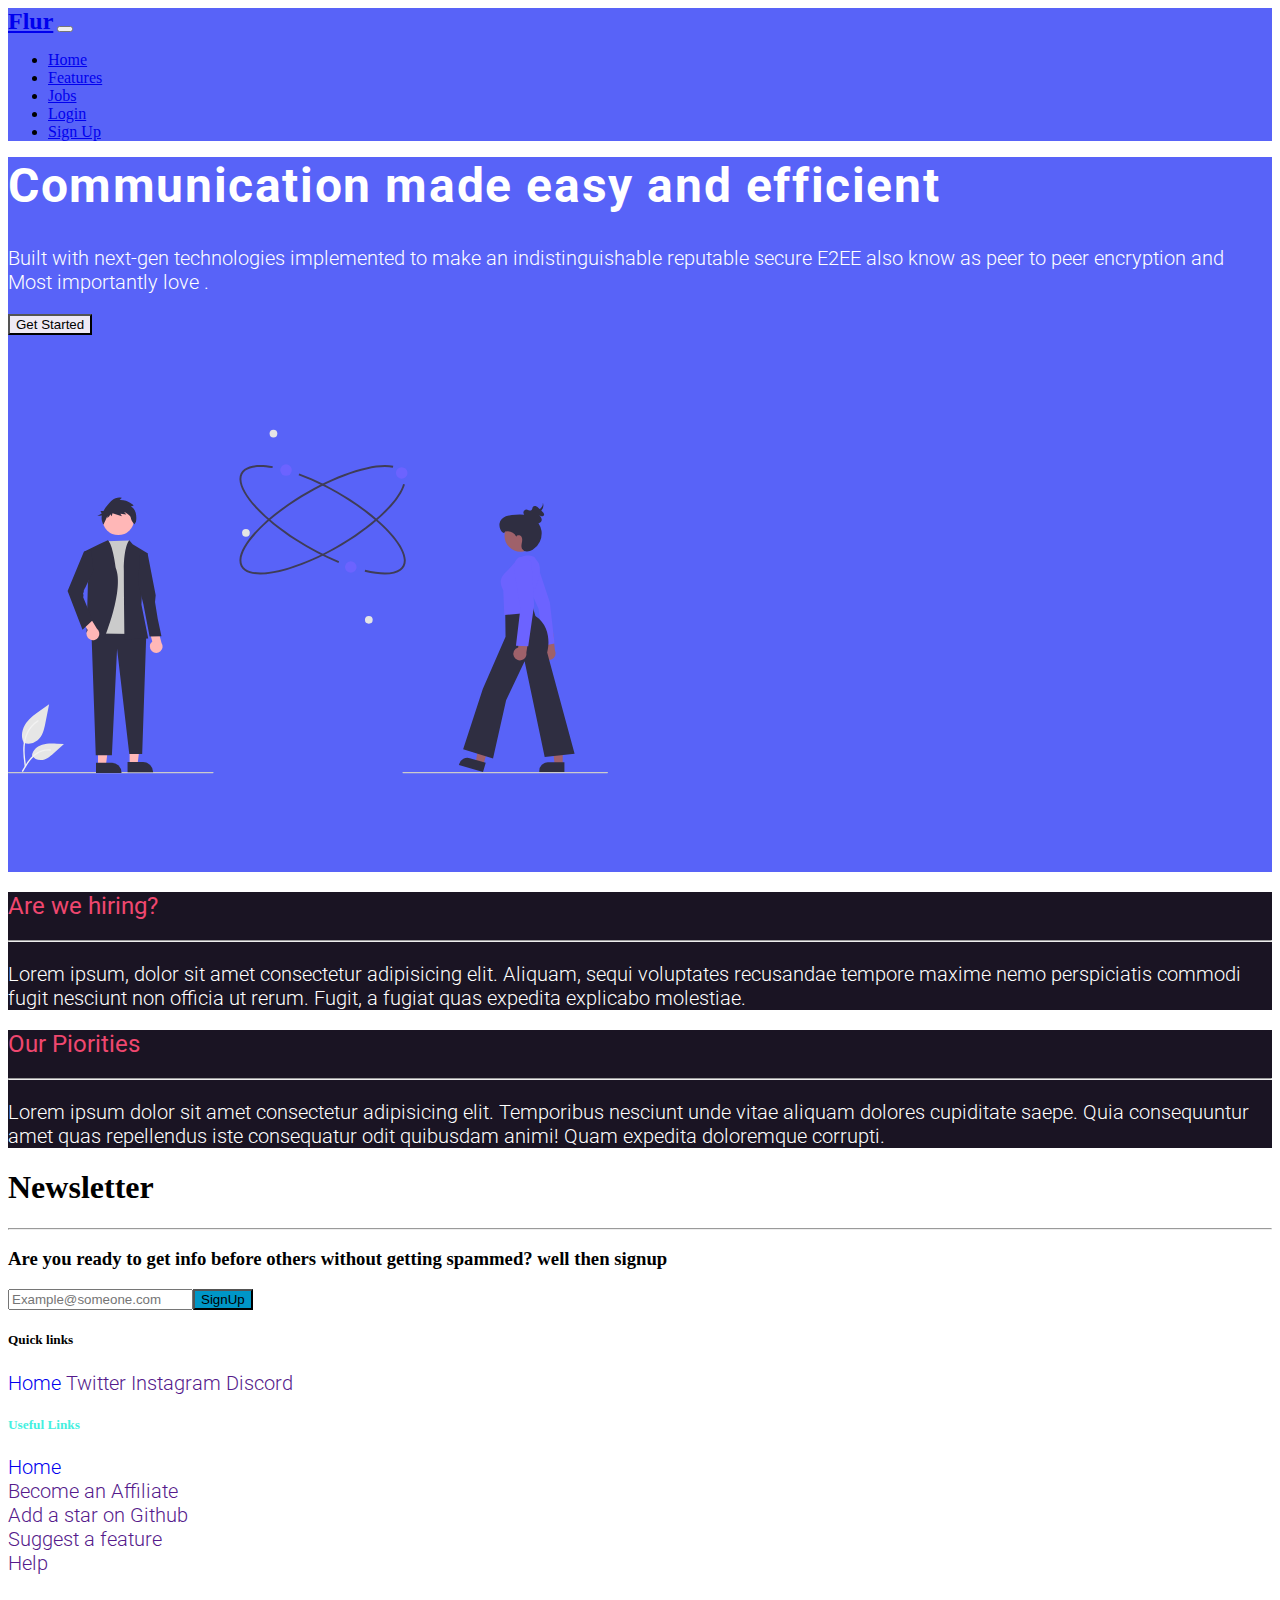
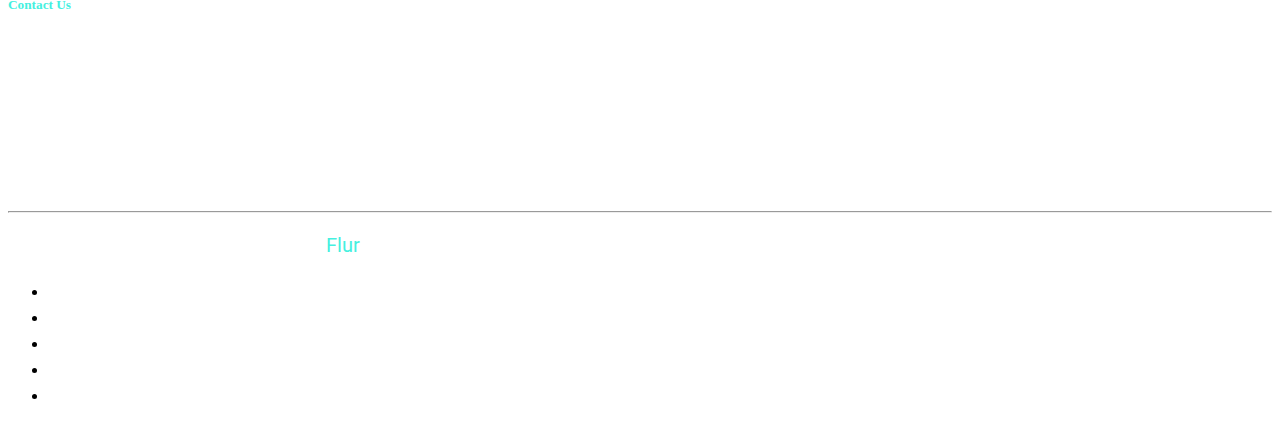
<file: Flur/Index.html>
<!DOCTYPE html>
<html lang="en">

<head>
    <meta charset="UTF-8">
    <meta http-equiv="X-UA-Compatible" content="IE=edge">
    <meta name="viewport" content="width=device-width, initial-scale=1.0">
    <title>Flur | A Secure chat app</title>
    <link href="https://cdn.jsdelivr.net/npm/bootstrap@5.0.0-beta2/dist/css/bootstrap.min.css" rel="stylesheet"
        integrity="sha384-BmbxuPwQa2lc/FVzBcNJ7UAyJxM6wuqIj61tLrc4wSX0szH/Ev+nYRRuWlolflfl" crossorigin="anonymous">
    <link rel="stylesheet" href="Sass/style.css">
    <link href="https://fonts.googleapis.com/css2?family=Roboto:wght@900&display=swap" rel="stylesheet">
    <link rel="stylesheet" href="https://cdnjs.cloudflare.com/ajax/libs/font-awesome/5.15.2/css/all.min.css"
        integrity="sha512-HK5fgLBL+xu6dm/Ii3z4xhlSUyZgTT9tuc/hSrtw6uzJOvgRr2a9jyxxT1ely+B+xFAmJKVSTbpM/CuL7qxO8w=="
        crossorigin="anonymous" />
</head>

<body>
    <nav class="navbar navbar-custom navbar-expand-lg navbar-light bg-light">
        <div class="container">
            <a class="navbar-brand mb-h1" href="Index.html">Flur</a>
            <button class="navbar-toggler" type="button" data-bs-toggle="collapse" data-bs-target="#navbarNav"
                aria-controls="navbarNav" aria-expanded="false" aria-label="Toggle navigation">
                <span class="navbar-toggler-icon"></span>
            </button>
            <div class="collapse navbar-collapse justify-content-end" id="navbarNav">
                <ul class="nav ml-auto">
                    <li class="nav-item">
                        <a class="nav-link" href="#">Home</a>
                    </li>
                    <li class="nav-item">
                        <a class="nav-link" href="#">Features</a>
                    </li>
                    <li class="nav-item">
                        <a class="nav-link" href="#">Jobs</a>
                    </li>
                    <li class="nav-item">
                        <a class="nav-link" href="#">Login</a>
                    </li>
                    <li class="nav-item">
                        <a class="nav-link" href="#">Sign Up</a>
                    </li>
                </ul>
            </div>
        </div>
    </nav>

    <main>
        <div class="container">
            <div class="row">
                <div class="col-md-6">
                    <h1 class="st2">Communication made easy and efficient</h1>
                    <p> Built with next-gen technologies implemented to make an indistinguishable reputable secure E2EE
                        also know as peer to peer encryption and Most importantly love <i class="far fa-heart"></i>.
                    </p>
                    <button class="btn" style="background-color: #EFE9F4;" class="btn btn-primary">Get Started</button>
                </div>
                <div class="col-md-6">
                    <svg id="be9445cc-36a8-41fc-8663-3adeddcda149" data-name="Layer 1"
                        xmlns="http://www.w3.org/2000/svg" width="600" height="533" viewBox="0 0 931 533">
                        <path id="b28c6922-ddd3-47e4-a3ac-36d7a7012cbe" data-name="Path 438"
                            d="M158.62942,669.19636a22.651,22.651,0,0,0,21.87279-3.8528c7.66093-6.43052,10.06334-17.02105,12.01715-26.82983L198.3,609.5l-12.10226,8.33312c-8.70382,5.99273-17.60312,12.178-23.629,20.858s-8.65478,20.52988-3.8146,29.92244"
                            transform="translate(-134.5 -183.5)" fill="#e6e6e6" />
                        <path id="f348d1cd-efe1-4e64-9555-bec9588846f0" data-name="Path 439"
                            d="M160.49813,706.34268c-1.52324-11.0976-3.09048-22.33872-2.01944-33.55532.94915-9.96166,3.98841-19.68961,10.17586-27.66934A46.02853,46.02853,0,0,1,180.464,634.41637c1.18065-.745,2.26756,1.12583,1.09195,1.868a43.7588,43.7588,0,0,0-17.30956,20.884c-3.76844,9.58445-4.37355,20.03294-3.72445,30.21457.39236,6.15714,1.22611,12.27392,2.06344,18.38348a1.12079,1.12079,0,0,1-.75585,1.33065,1.08834,1.08834,0,0,1-1.33067-.75583Z"
                            transform="translate(-134.5 -183.5)" fill="#f2f2f2" />
                        <path id="a93533ad-4b65-413c-802a-4ad30488ecb9" data-name="Path 442"
                            d="M171.46229,688.53548a16.67411,16.67411,0,0,0,14.5285,7.50083c7.35657-.34909,13.487-5.48135,19.00519-10.35543l16.32508-14.4138L210.517,670.75c-7.76983-.37215-15.74016-.72123-23.14071,1.67758s-14.22557,8.16289-15.57861,15.82312"
                            transform="translate(-134.5 -183.5)" fill="#e6e6e6" />
                        <path id="b011e8a2-9a94-4c33-83aa-73d3f3df33bf" data-name="Path 443"
                            d="M156.19238,712.722c7.33348-12.9757,15.839-27.39672,31.0382-32.00611a34.6352,34.6352,0,0,1,13.0543-1.348c1.38621.11973,1.04,2.256-.34331,2.137a32.177,32.177,0,0,0-20.83349,5.51167c-5.87443,3.99851-10.44849,9.55777-14.31934,15.45238-2.37141,3.61122-4.49544,7.37532-6.61947,11.13437C157.49058,714.80492,155.50577,713.93728,156.19238,712.722Z"
                            transform="translate(-134.5 -183.5)" fill="#f2f2f2" />
                        <circle cx="369.19291" cy="160" r="6" fill="#e5e5e5" />
                        <path
                            d="M647.18667,390.27051a421.89957,421.89957,0,0,1-67.00317-35.15137c-50.99634-32.80322-85.76758-70.74414-86.52393-94.41211-.22119-6.91748,2.34839-12.40332,7.63745-16.3042,8.55567-6.311,23.80884-7.82519,44.11157-4.38232l-.50146,2.958c-19.48071-3.30469-33.94507-1.97706-41.82935,3.83837-4.44751,3.28077-6.60742,7.92139-6.41992,13.79444.72632,22.72558,34.94507,59.6914,85.14868,91.98437a418.78342,418.78342,0,0,0,66.51734,34.89844Z"
                            transform="translate(-134.5 -183.5)" fill="#3f3d56" />
                        <path
                            d="M719.38906,408.044c-8.89721,0-19.43335-1.43213-31.41382-4.3042l.69922-2.917c25.15576,6.0293,44.1919,5.52784,53.6023-1.41357,4.44751-3.28076,6.60742-7.92188,6.41992-13.79443-.72656-22.72608-34.94507-59.69141-85.14868-91.98389-25.44458-16.36719-52.46924-29.998-78.15235-39.41846l1.03321-2.8164c25.88672,9.49511,53.11523,23.227,78.74219,39.71142,50.99609,32.80274,85.76757,70.74365,86.52392,94.41162.22119,6.91748-2.34839,12.40332-7.63745,16.3042C738.44033,405.96631,730.10342,408.044,719.38906,408.044Z"
                            transform="translate(-134.5 -183.5)" fill="#3f3d56" />
                        <path
                            d="M526.05239,408.01221c-10.74389.00049-19.1582-2.06055-24.75537-6.189-5.28906-3.90088-7.85864-9.38672-7.63745-16.3042.75635-23.668,35.52783-61.60888,86.52393-94.41162,56.99511-36.66113,120.96972-58.38818,152.1184-51.65869l-.6333,2.93262c-30.44506-6.58057-93.47143,14.97656-149.86206,51.24951-50.20361,32.29248-84.42212,69.25781-85.14868,91.98389-.18774,5.87255,1.97241,10.51367,6.41992,13.79443,22.52539,16.6123,94.51172-4.38672,160.47022-46.81348,45.30932-29.144,77.50439-61.75244,84.021-85.09961l2.88965.80664c-6.706,24.02491-39.38623,57.291-85.28759,86.81641-32.30323,20.77832-67.03711,37.10693-97.80347,45.97754C551.38687,405.70459,537.41665,408.01172,526.05239,408.01221Z"
                            transform="translate(-134.5 -183.5)" fill="#3f3d56" />
                        <circle cx="431.40518" cy="62.5" r="9" fill="#6c63ff" />
                        <circle cx="531.90518" cy="213" r="9" fill="#6c63ff" />
                        <circle cx="559.90518" cy="295" r="6" fill="#e5e5e5" />
                        <circle cx="411.90518" cy="6" r="6" fill="#e5e5e5" />
                        <circle cx="610.90518" cy="67" r="9" fill="#6c63ff" />
                        <path d="M452.5,716.5h-317a1,1,0,0,1,0-2h317a1,1,0,0,1,0,2Z"
                            transform="translate(-134.5 -183.5)" fill="#cbcbcb" />
                        <polygon points="188.696 519.608 200.956 519.607 206.788 472.319 188.694 472.32 188.696 519.608"
                            fill="#ffb7b7" />
                        <path
                            d="M320.0689,699.10505l24.144-.001h.001a15.3873,15.3873,0,0,1,15.38647,15.38624v.5l-39.53076.00146Z"
                            transform="translate(-134.5 -183.5)" fill="#2f2e41" />
                        <polygon points="139.696 520.608 151.956 520.607 157.788 473.319 139.694 473.32 139.696 520.608"
                            fill="#ffb7b7" />
                        <path
                            d="M271.0689,700.10505l24.144-.001h.001a15.3873,15.3873,0,0,1,15.38647,15.38624v.5l-39.53076.00146Z"
                            transform="translate(-134.5 -183.5)" fill="#2f2e41" />
                        <path
                            d="M348.92613,504.295,342.69291,686.5h-20L303.73778,523.21973,295.69291,688.5h-25l-6.90732-195.77009,76.75025-1.05138Z"
                            transform="translate(-134.5 -183.5)" fill="#2f2e41" />
                        <polygon points="152.941 173.116 188.193 172 196.048 317.115 140.325 315.999 152.941 173.116"
                            fill="#cbcbcb" />
                        <path
                            d="M315.30288,508.5005l36.79807-1.05137-10.51373-52.56866,1.05137-30.48983,8.411-49.41455-23.13022-13.66785L322.6625,355s-8.411,8.411-8.411,47.3118S315.30288,508.5005,315.30288,508.5005Z"
                            transform="translate(-134.5 -183.5)" fill="#2f2e41" />
                        <path
                            d="M283.76168,507.44913s31.5412-75.94723,17.87335-109.99269c0,0-4.65253-37.19957-12.31431-42.45644l-11.86728,5.25687-25.233,12.61648,9.46236,26.28433-3.15412,22.07884L256.426,497.98677Z"
                            transform="translate(-134.5 -183.5)" fill="#2f2e41" />
                        <path
                            d="M262.02029,509.01583A9.85868,9.85868,0,0,1,258.1632,494.399L246.16035,475.3339l9.80681-10.11985,16.57221,27.16173a9.91213,9.91213,0,0,1-10.51908,16.64Z"
                            transform="translate(-134.5 -183.5)" fill="#ffb7b7" />
                        <path
                            d="M357.88363,527.22918a9.85869,9.85869,0,0,1,.488-15.10925l-6.04378-21.703,12.29307-6.88952,8.10452,30.76872a9.91212,9.91212,0,0,1-14.84177,12.93306Z"
                            transform="translate(-134.5 -183.5)" fill="#ffb7b7" />
                        <path
                            d="M263.78559,370.7706l-11.56511,2.10275-25.233,60.97965,23.13022,59.92828,15.7706-14.71923-14.71923-35.74669s1.05137-4.20549,0-4.73118,1.54481-3.91012,1.05137-4.17238c-1.05137-.5588,2.10275-5.81567,2.10275-5.81567l12.61648-26.28433Z"
                            transform="translate(-134.5 -183.5)" fill="#2f2e41" />
                        <polygon
                            points="204.984 191.476 216.55 191.476 229.166 256.661 228.115 267.175 232.32 293.459 238.103 320.269 219.704 320.795 210.241 271.38 201.83 237.737 204.984 191.476"
                            fill="#2f2e41" />
                        <circle cx="171.158" cy="138.85404" r="24.56103" fill="#ffb7b7" />
                        <path
                            d="M325.16708,302.50943l4.36106-1.58584s-9.11854-9.11854-21.80531-8.3256l3.56823-3.56814s-8.72213-3.17163-16.65129,5.154c-4.16822,4.3766-8.9909,9.521-11.99731,15.31619h-4.67037l1.94922,3.89848L273.099,317.297l7.00247-.70027a19.67194,19.67194,0,0,0,.66233,10.09671l1.5858,4.361s6.34336-12.68663,6.34336-14.27248v3.96461s4.36107-3.5681,4.36107-5.94686l2.37876,2.77513,1.18938-4.36106,14.669,4.36106-2.37871-3.5681,9.11854,1.18938-3.56824-4.36106s10.30793,5.15394,10.70448,9.515c.39641,4.361,5.5503,9.91146,5.5503,9.91146l2.37872-3.9646S336.66438,308.45631,325.16708,302.50943Z"
                            transform="translate(-134.5 -183.5)" fill="#2f2e41" />
                        <polygon points="751.068 473.471 733.506 468.369 725.837 515.912 737.736 519.37 751.068 473.471"
                            fill="#9f616a" />
                        <path
                            d="M834.17794,703.79637l.50563-1.74071a13.234,13.234,0,0,1,16.40016-9.01717l24.6897,7.17162h0l-4.1971,14.44936h0L834.178,703.79638Z"
                            transform="translate(-134.5 -183.5)" fill="#2f2e41" />
                        <polygon
                            points="860.711 471.858 842.422 471.857 848.317 519.652 860.708 519.653 860.711 471.858"
                            fill="#9f616a" />
                        <path
                            d="M958.91917,714.65769l.00008-1.81267a13.23394,13.23394,0,0,1,13.23456-13.23332l25.71019.00118h0l-.00069,15.04659h0l-38.94412-.00178Z"
                            transform="translate(-134.5 -183.5)" fill="#2f2e41" />
                        <path
                            d="M978.39429,539.53959a10.21879,10.21879,0,0,0,4.79914-13.63137l-3.46385-32.61908-17.25869-7.37631,6.43395,35.54057a10.219,10.219,0,0,0,9.48945,18.08619Z"
                            transform="translate(-134.5 -183.5)" fill="#9f616a" />
                        <path
                            d="M975.30563,451.68113l-20.24855-61.47032c-.42245-.70492-5.4624-8.63749-16.43744-5.26306a9.1778,9.1778,0,0,0-5.66912,4.62281c-3.21264,6.159-.21617,15.67371-.20282,15.72406l24.92919,55.86348.02594.05773,7.86865,57.37013,16.99294-3.45Z"
                            transform="translate(-134.5 -183.5)" fill="#6c63ff" />
                        <path
                            d="M840.72019,679.08723l30.4771-93.45537,35.33692-80.77108-.50873-39.17406,41.93375-9.77822,4.88325,16.41726c28.24221,18.63534,18.93843,54.48315,18.27452,56.88571l42.55411,157.0448-46.39975,5.15541-31.145-148.6925-28.72364,60.41863-20.30937,90.37692Z"
                            transform="translate(-134.5 -183.5)" fill="#2f2e41" />
                        <path
                            d="M903.00218,432.80184c-8.33744-15.98146-2.30956-22.06707,6.80562-31.27188a125.46624,125.46624,0,0,0,10.4661-11.56961c14.22078-18.28287,30.7254-9.3038,30.89056-9.21045l.09289.05209,4.07784,6.11643c13.438,13.5242-6.94027,50.6868-8.488,53.45441l1.02212,26.57355-43.3363,4.1271Z"
                            transform="translate(-134.5 -183.5)" fill="#6c63ff" />
                        <circle cx="795.26904" cy="164.53755" r="24.82456" fill="#9f616a" />
                        <path
                            d="M919.51312,535.39192a10.21875,10.21875,0,0,0,19.3324-6.17638l4.90188-32.43415-14.83088-11.503-2.76758,36.01211a10.16371,10.16371,0,0,0-6.63582,14.10146Z"
                            transform="translate(-134.5 -183.5)" fill="#9f616a" />
                        <path
                            d="M922.65381,518.50826l7.00073-58.30945-9.979-60.3387c-.02344-.42322-.51947-10.42975,4.39666-15.85341a10.03742,10.03742,0,0,1,7.2768-3.331c12.46834-.54605,15.44951,9.84159,15.47805,9.9462l4.06058,64.82131-9.16054,64.12507Z"
                            transform="translate(-134.5 -183.5)" fill="#6c63ff" />
                        <path
                            d="M904.45308,343.74l1.35122-2.17489A16.45657,16.45657,0,0,1,923.236,349.4077c.85251-3.14134,5.9198-2.97949,7.795-.319,1.87517,2.66056,1.4602,6.25544.85164,9.453-.60813,3.19747-1.29656,6.6725.1797,9.57331a8.87091,8.87091,0,0,0,7.75546,4.4105,16.499,16.499,0,0,0,8.80765-2.80283A30.15178,30.15178,0,0,0,962.36663,340.666a29.01211,29.01211,0,0,0-4.77517-12.25734,5.6659,5.6659,0,0,0,3.75424-1.82481,6.00826,6.00826,0,0,0,.65805-6.23954,11.305,11.305,0,0,0-3.68262-4.37045,9.17067,9.17067,0,0,0,3.89748,1.82009c1.75189.25257,3.79678-.65734,4.11408-2.34542.30255-1.60822-.98533-3.07178-2.17554-4.25065q-1.15785-1.14713-2.31618-2.29421a14.632,14.632,0,0,0,1.11382-1.42965A11.503,11.503,0,0,0,963.53123,295c2.209,3.77269.27086,8.26191-3.621,11.32051-.125.09826-.26565.18458-.39414.28035l-1.47669-1.4627a12.65267,12.65267,0,0,0-4.15445-3.10656c-1.63383-.62662-3.72082-.44329-4.78732.88621-1.14116,1.42308-.82169,3.68674-2.15731,4.93853-1.16851,1.0954-3.071.91195-4.64408.44983-1.57262-.46206-3.1982-1.13845-4.78818-.792a4.4965,4.4965,0,0,0-3.14351,5.1502,6.12993,6.12993,0,0,0,1.16286,2.59534,81.00228,81.00228,0,0,0-13.21124-.04089c-5.17581.28822-10.46448.647-15.23877,2.66729-4.77387,2.02025-9.01773,6.03884-9.89845,11.14737C896.29827,334.1421,899.28856,343.29089,904.45308,343.74Z"
                            transform="translate(-134.5 -183.5)" fill="#2f2e41" />
                        <path d="M1064.5,716.5h-317a1,1,0,0,1,0-2h317a1,1,0,0,1,0,2Z"
                            transform="translate(-134.5 -183.5)" fill="#cbcbcb" /></svg>
                </div>
            </div>
        </div>
        </div>

    </main>
    <section class="st"></section>
    <section class="st"></section>
    <section class="st"></section>
    <section class="st">
        <h2 class="typed-text text-center">Are we hiring?</h2>
        <hr class="mb-4">
        <p class="text-center text-white">Lorem ipsum, dolor sit amet consectetur adipisicing elit. Aliquam, sequi
            voluptates recusandae tempore
            maxime nemo perspiciatis commodi fugit nesciunt non officia ut rerum. Fugit, a fugiat quas expedita
            explicabo molestiae.</p>
    </section>
    <section class="st">
        <h2 class="typed-text text-center">Our Piorities</h2>
        <hr class="mb-4">
        <p class="text-white text-center">Lorem ipsum dolor sit amet consectetur adipisicing elit. Temporibus nesciunt
            unde vitae aliquam dolores
            cupiditate saepe. Quia consequuntur amet quas repellendus iste consequatur odit quibusdam animi! Quam
            expedita doloremque corrupti.
        </p>
    </section>
    <footer class=" bg-dark text-white pt-5 pb-4">
        <div class="container text-center text-md-left">
            <div class="row text-center text-md-left">
                <div class="col-md-3 col-lg-3 col-xl-3 mx-auto mt-3">
                    <h1 class="">Newsletter</h1>
                    <hr class="mb-4">
                    <h3 class="text-white">Are you ready to get info before others without getting spammed? well then
                        signup</h3>
                    <input type="email" placeholder="Example@someone.com" name="" id=""><button type="submit"
                        class="btn btn-outline">SignUp</button>
                </div>
                <div class="col-md-2 col-lg-2 col-xl-2 mx-auto mt-3">
                    <h5 class="text-uppercase mb-4 font-weight-bold  " style="color: ;">Quick links</h5>
                    <p>
                        <a href="Index.html" style="text-decoration: none;" class="text-white">Home</a>
                        <a href="" style="text-decoration: none;" class="text-white">Twitter</a>
                        <a href="" style="text-decoration: none;" class="text-white">Instagram</a>
                        <a href="" style="text-decoration: none;" class="text-white">Discord</a>
                    </p>
                </div>
                <div class="col-md-3 col-lg-2 col-xl-2 mx-auto mt-3">
                    <h5 class="text-uppercase mb-4 font-weight-bold " style="color: #45F0DF;">Useful Links
                    </h5>
                    <p>
                        <a href="Index.html" style="text-decoration: none;" class="text-white">Home <i
                                class="fas fa-home"></i></a>
                        <br>
                        <a href="" style="text-decoration: none;" class="text-white">Become an Affiliate <i
                                class="fas fa-human"></i></a>
                        <br>
                        <a href="" style="text-decoration: none;" class="text-white">Add a star on Github <i
                                class="fas fas fa-star"></i></a>
                        <br>
                        <a href="" style="text-decoration: none;" class="text-white">Suggest a feature</a>
                        <br>
                        <a href="" style="text-decoration: none;" class="text-white">Help</a>
                    </p>
                </div>
                <div class="col-md-4 col-lg-3 col-xl-3 mx-auto mt-3">
                    <h5 class="text-uppercase mb-4 font-weight-bold " style="color: #45F0DF;">Contact Us</h5>
                    <p>
                        <i class=" fas fa-home mr-3"></i> New York, NY 2333, US
                    </p>
                    <p>
                        <i class="far fa-envelope mr-3"></i> Flur@gmail.com
                    </p>
                    <p>
                        <i class="fas fa-phone mr-3"></i> +234 08000000005
                    </p>
                    <p>
                        <i class="fas fas fa-print mr-3"></i> +234 08000000005
                    </p>
                </div>
                <hr class="mb-4">
                <div class="row align-items-center">
                    <div class="col-md-7 col-lg-8">
                        <p>Copyright ©2021 All rights reserved <a href="" style="text-decoration: none;">
                                <strong class="" style="color: #45F0DF;">Flur</strong>
                            </a>
                        </p>
                    </div>
                    <div class="col-md-5 col-lg-4">
                        <div class="text-center text-md-right">
                            <ul class="list-unstyled list-inline">
                                <li class="list-inline-item">
                                    <a href="" class="btn-floating btn-sm text-white" style="font-size: 23px;"><i
                                            class="fab fa-twitter"></i></a>
                                </li>
                                <li class="list-inline-item">
                                    <a href="" class="btn-floating btn-sm text-white" style="font-size: 23px;"><i
                                            class="fab fa-discord"></i></a>
                                </li>
                                <li class="list-inline-item">
                                    <a href="" class="btn-floating btn-sm text-white" style="font-size: 23px;"><i
                                            class="fab fa-instagram"></i></a>
                                </li>
                                <li class="list-inline-item">
                                    <a href="" class="btn-floating btn-sm text-white" style="font-size: 23px;"><i
                                            class="fab fa-youtube"></i></a>
                                </li>
                                <li class="list-inline-item">
                                    <a href="" class="btn-floating btn-sm text-white" style="font-size: 23px;"><i
                                            class="fab fa-twitch"></i></a>
                                </li>
                            </ul>
                        </div>
                    </div>
                </div>
            </div>
        </div>
        </div>
    </footer>
</body>
<script src="main.js"></script>
<script src="https://cdn.jsdelivr.net/npm/bootstrap@5.0.0-beta2/dist/js/bootstrap.bundle.min.js"
    integrity="sha384-b5kHyXgcpbZJO/tY9Ul7kGkf1S0CWuKcCD38l8YkeH8z8QjE0GmW1gYU5S9FOnJ0" crossorigin="anonymous">
</script>

</html>
</file>
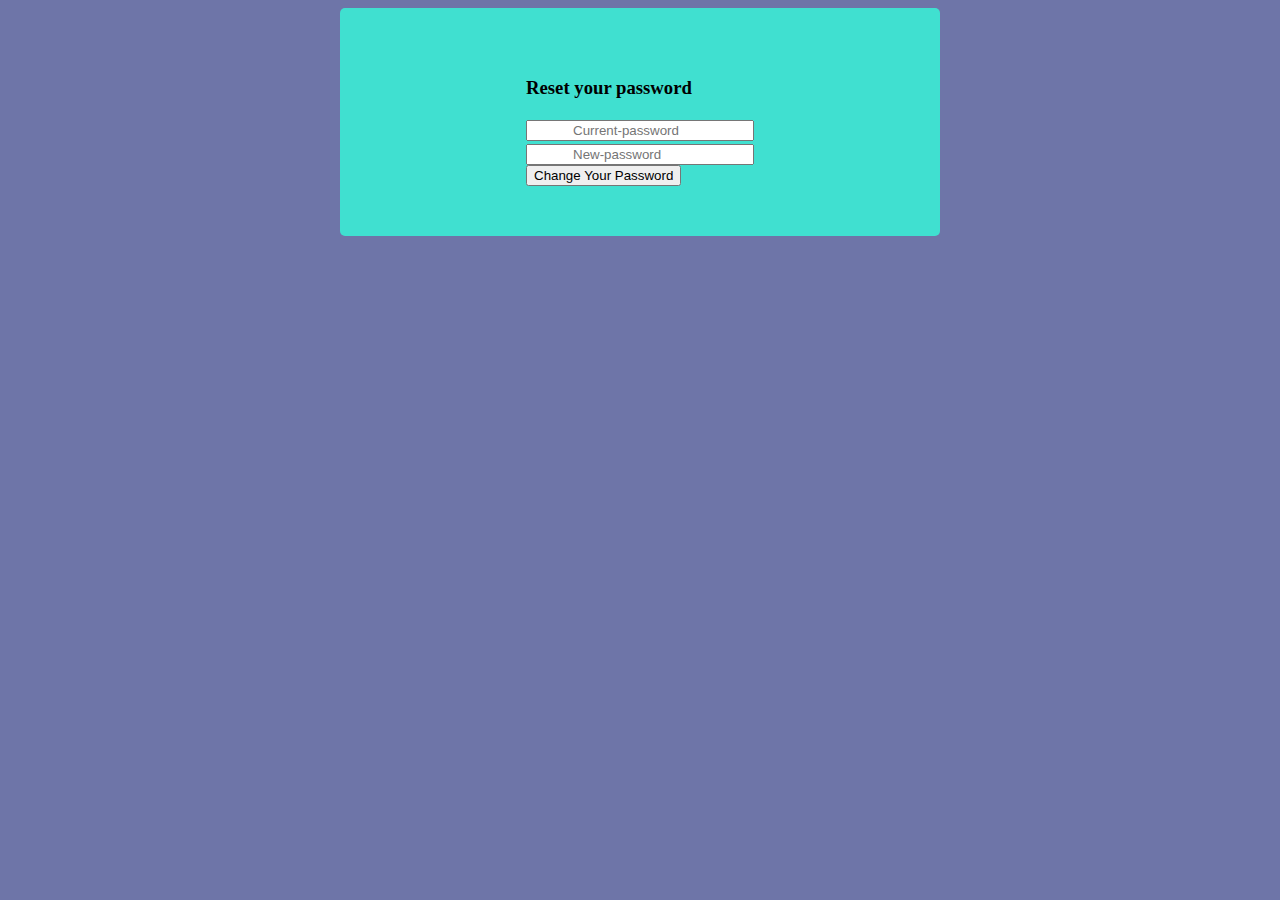
<file: Flur/forgot-password.html>
<!DOCTYPE html>
<html lang="en">

<head>
    <meta charset="UTF-8">
    <meta http-equiv="X-UA-Compatible" content="IE=edge">
    <meta name="viewport" content="width=device-width, initial-scale=1.0">
    <title>Document</title>
    <link rel="stylesheet" href="https://cdnjs.cloudflare.com/ajax/libs/font-awesome/5.15.2/css/all.min.css"
        integrity="sha512-HK5fgLBL+xu6dm/Ii3z4xhlSUyZgTT9tuc/hSrtw6uzJOvgRr2a9jyxxT1ely+B+xFAmJKVSTbpM/CuL7qxO8w=="
        crossorigin="anonymous" />
    <link rel="stylesheet" href="Sass/login.css">
    <link href="https://cdn.jsdelivr.net/npm/bootstrap@5.0.0-beta2/dist/css/bootstrap.min.css" rel="stylesheet"
        integrity="sha384-BmbxuPwQa2lc/FVzBcNJ7UAyJxM6wuqIj61tLrc4wSX0szH/Ev+nYRRuWlolflfl" crossorigin="anonymous">
</head>

<body>
    <form action="">
        <div class="col-xl-12">
            <div class="pass">
                <div class="row g-3">
                    <h3 class="text-black">Reset your password</h3>
                    <div class="col-md-12">
                        <div class="form-group">
                            <i class="fas fa-key"></i>
                            <input type="password" name="" placeholder="Current-password" id="" class="form-control">
                        </div>
                    </div>
                    <div class="col-md-12">
                        <div class="form-group">
                            <i class="fas fa-key"></i>
                            <input type="password" name="" placeholder="New-password" id="" class="form-control">
                        </div>
                    </div>
                    <button type="submit" class="btn btn-success">Change Your Password</button>

                </div>
            </div>
        </div>
    </form>
</body>
<script src="https://cdn.jsdelivr.net/npm/bootstrap@5.0.0-beta2/dist/js/bootstrap.bundle.min.js"
    integrity="sha384-b5kHyXgcpbZJO/tY9Ul7kGkf1S0CWuKcCD38l8YkeH8z8QjE0GmW1gYU5S9FOnJ0" crossorigin="anonymous">
    < /html>
</file>
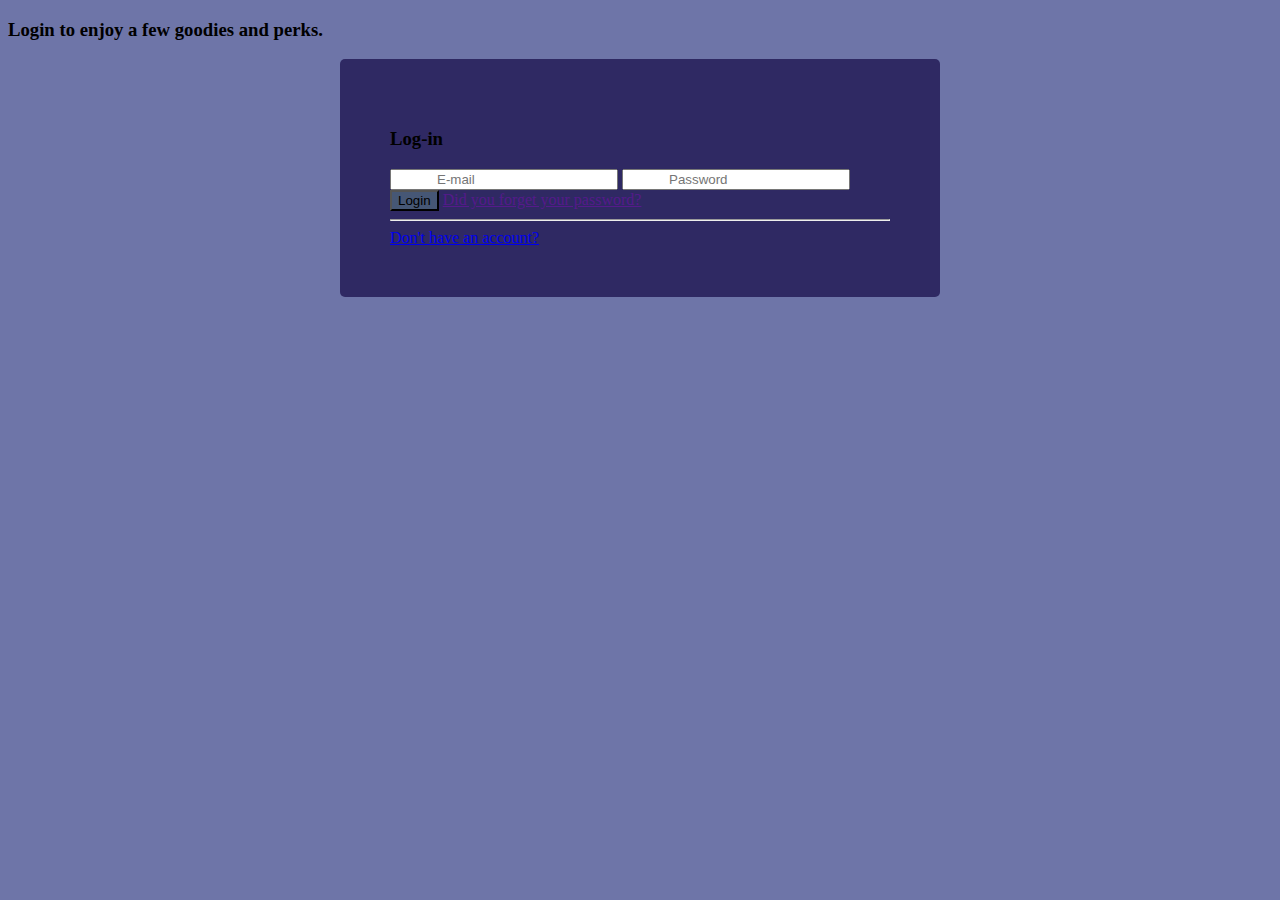
<file: Flur/login.html>
<!DOCTYPE html>
<html lang="en">

<head>
    <meta charset="UTF-8">
    <meta http-equiv="X-UA-Compatible" content="IE=edge">
    <meta name="viewport" content="width=device-width, initial-scale=1.0">
    <title>Login to Flur</title>
    <link href="https://cdn.jsdelivr.net/npm/bootstrap@5.0.0-beta2/dist/css/bootstrap.min.css" rel="stylesheet"
        integrity="sha384-BmbxuPwQa2lc/FVzBcNJ7UAyJxM6wuqIj61tLrc4wSX0szH/Ev+nYRRuWlolflfl" crossorigin="anonymous">
    <link rel="stylesheet" href="Sass/login.css">
</head>

<body>
    <form>
        <div class="container-fluid banner">
            <div class="row">
                <div class="col-md-6">
                    <h3>Login to enjoy a few goodies and perks.</h3>
                </div>
            </div>
        </div>
        <div class="col-md-6">
            <div class="col-xl-12">
                <div class="log-in-content mt-5 jusify-content-center">
                    <div class="row g-3">
                        <h3 class="log-in-title text-white">Log-in</h3>
                        <input type="email" name="" id="" class="form-control" placeholder="E-mail">
                        <input type="password" name="" placeholder="Password" id="" class="form-control">
                        <button type="button" id="btn" class="btn btn-primary px-5">Login</button>
                        <a href="" class="text-center">Did you forget your password?</a>
                        <hr>
                        <div class="back-end-work">
                            <a href="signup.html">Don't have an account?</a>
                        </div>
                    </div>
                </div>
            </div>
        </div>
        </div>
        </div>

    </form>
</body>
<script src="https://cdn.jsdelivr.net/npm/bootstrap@5.0.0-beta2/dist/js/bootstrap.bundle.min.js"
    integrity="sha384-b5kHyXgcpbZJO/tY9Ul7kGkf1S0CWuKcCD38l8YkeH8z8QjE0GmW1gYU5S9FOnJ0" crossorigin="anonymous">
</script>

</html>
</file>
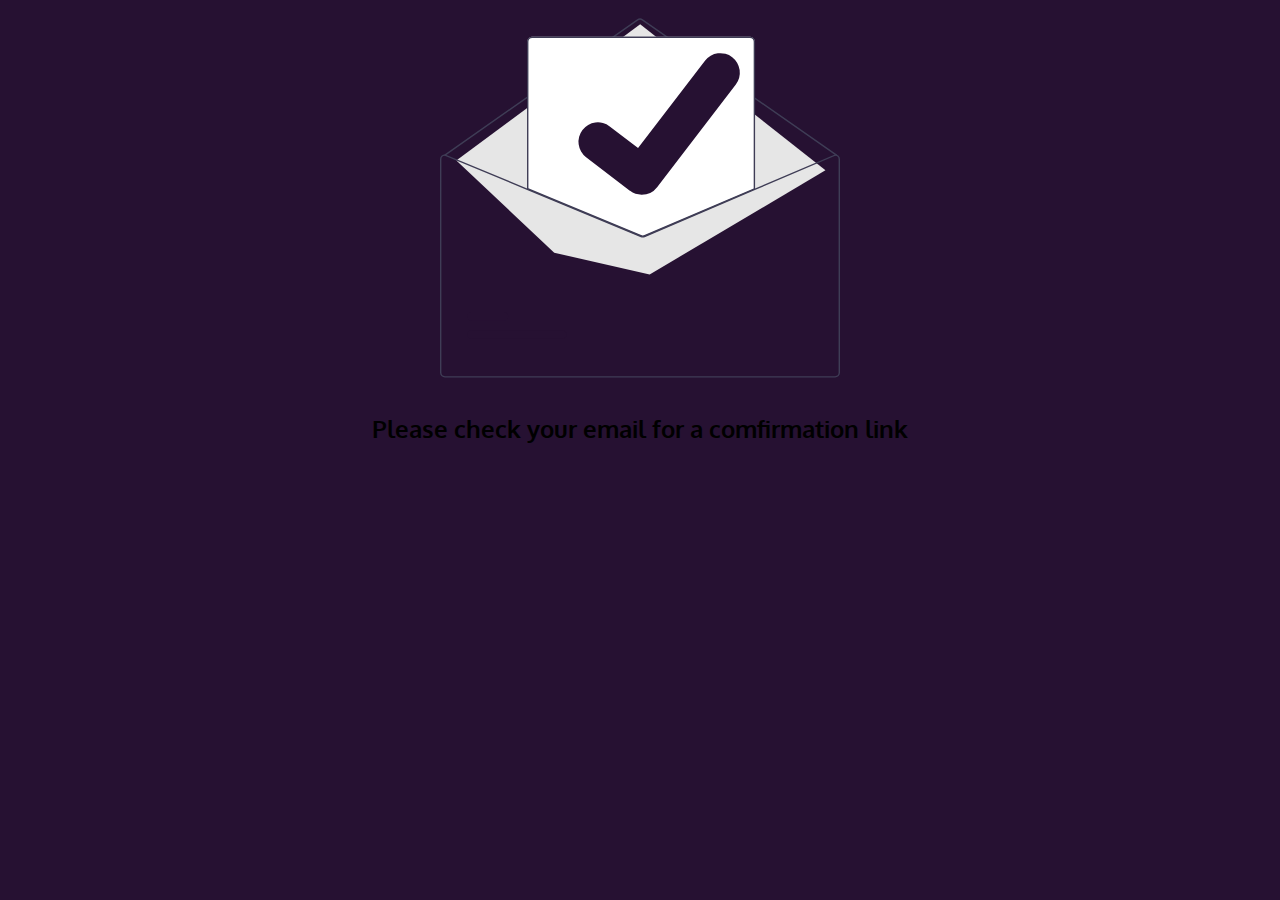
<file: Flur/succes.html>
<!DOCTYPE html>
<html lang="en">

<head>
     <meta charset="UTF-8">
     <meta http-equiv="X-UA-Compatible" content="IE=edge">
     <meta name="viewport" content="width=device-width, initial-scale=1.0">
     <title>Document</title>
     <link href="https://cdn.jsdelivr.net/npm/bootstrap@5.0.0-beta2/dist/css/bootstrap.min.css" rel="stylesheet"
          integrity="sha384-BmbxuPwQa2lc/FVzBcNJ7UAyJxM6wuqIj61tLrc4wSX0szH/Ev+nYRRuWlolflfl" crossorigin="anonymous">
     <link href="https://fonts.googleapis.com/css2?family=DotGothic16&display=swap" rel="stylesheet">
     <link rel="stylesheet" href="succes.css">
     <link href="https://fonts.googleapis.com/css2?family=Oxygen:wght@700&display=swap" rel="stylesheet">
</head>

<body>
     <svg class="" id="b76bd6b3-ad77-41ff-b778-1d1d054fe577" data-name="Layer 1" xmlns="http://www.w3.org/2000/svg"
          width="400" height="380" viewBox="0 0 570 511.67482">
          <path d="M879.99927,389.83741a.99678.99678,0,0,1-.5708-.1792L602.86963,197.05469a5.01548,5.01548,0,0,0-5.72852.00977L322.57434,389.65626a1.00019,1.00019,0,0,1-1.14868-1.6377l274.567-192.5918a7.02216,7.02216,0,0,1,8.02-.01318l276.55883,192.603a1.00019,1.00019,0,0,1-.57226,1.8208Z"
               transform="translate(-315 -194.16259)" fill="#3f3d56" />
          <polygon points="23.264 202.502 285.276 8.319 549.276 216.319 298.776 364.819 162.776 333.819 23.264 202.502"
               fill="#e6e6e6" />
          <path d="M489.25553,650.70367H359.81522a6.04737,6.04737,0,1,1,0-12.09473H489.25553a6.04737,6.04737,0,1,1,0,12.09473Z"
               transform="translate(-315 -194.16259)" fill="#261132" />
          <path d="M406.25553,624.70367H359.81522a6.04737,6.04737,0,1,1,0-12.09473h46.44031a6.04737,6.04737,0,1,1,0,12.09473Z"
               transform="translate(-315 -194.16259)" fill="#261132" />
          <path d="M603.96016,504.82207a7.56366,7.56366,0,0,1-2.86914-.562L439.5002,437.21123v-209.874a7.00817,7.00817,0,0,1,7-7h310a7.00818,7.00818,0,0,1,7,7v210.0205l-.30371.12989L606.91622,504.22734A7.61624,7.61624,0,0,1,603.96016,504.82207Z"
               transform="translate(-315 -194.16259)" fill="#fff" />
          <path d="M603.96016,505.32158a8.07177,8.07177,0,0,1-3.05957-.59863L439.0002,437.54521v-210.208a7.50851,7.50851,0,0,1,7.5-7.5h310a7.50851,7.50851,0,0,1,7.5,7.5V437.68779l-156.8877,66.999A8.10957,8.10957,0,0,1,603.96016,505.32158Zm-162.96-69.1123,160.66309,66.66455a6.1182,6.1182,0,0,0,4.668-.02784l155.669-66.47851V227.33721a5.50653,5.50653,0,0,0-5.5-5.5h-310a5.50653,5.50653,0,0,0-5.5,5.5Z"
               transform="translate(-315 -194.16259)" fill="#3f3d56" />
          <path d="M878,387.83741h-.2002L763,436.85743l-157.06982,67.07a5.06614,5.06614,0,0,1-3.88038.02L440,436.71741l-117.62012-48.8-.17968-.08H322a7.00778,7.00778,0,0,0-7,7v304a7.00779,7.00779,0,0,0,7,7H878a7.00779,7.00779,0,0,0,7-7v-304A7.00778,7.00778,0,0,0,878,387.83741Zm5,311a5.002,5.002,0,0,1-5,5H322a5.002,5.002,0,0,1-5-5v-304a5.01106,5.01106,0,0,1,4.81006-5L440,438.87739l161.28027,66.92a7.12081,7.12081,0,0,0,5.43994-.03L763,439.02741l115.2002-49.19a5.01621,5.01621,0,0,1,4.7998,5Z"
               transform="translate(-315 -194.16259)" fill="#3f3d56" />
          <path d="M602.345,445.30958a27.49862,27.49862,0,0,1-16.5459-5.4961l-.2959-.22217-62.311-47.70752a27.68337,27.68337,0,1,1,33.67407-43.94921l40.36035,30.94775,95.37793-124.38672a27.68235,27.68235,0,0,1,38.81323-5.12353l-.593.80517.6084-.79346a27.71447,27.71447,0,0,1,5.12353,38.81348L624.36938,434.50586A27.69447,27.69447,0,0,1,602.345,445.30958Z"
               transform="translate(-315 -194.16259)" fill="#261132" /></svg>
     <h1 class="text-info">Please check your email for a comfirmation link
          <h1 />
</body>

</html>
</file>
<file: Flur/Sass/style.css>
:root {
  --blue: #5863F8;
  --purple: #1A1423;
  --teal: #45F0DF;
}

main {
  background-color: var(--blue);
}

.navbar-custom {
  background: var(--blue) !important;
}

.navbar-brand {
  font-size: 24px;
  letter-spacing: normal;
  font-weight: bolder;
}

.st2 {
  margin-top: 0.2rem;
  font-weight: bold;
  font-size: 3rem;
  letter-spacing: 0.1rem;
  color: white;
  font-family: 'Roboto', sans-serif;
}

.typed-text {
  color: #EF476F;
  font-weight: normal;
}

.cursor {
  display: inline-block;
  width: 3px;
  background-color: #ccc;
  margin-left: 0.1rem;
  animation: blink 1s infinite;
  -webkit-animation: blink 1s infinite;
}

.cursor.typing {
  animation: none;
  -webkit-animation: none;
}

@-webkit-keyframes blink {
  0% {
    background-color: #ccc;
  }
  50% {
    background-color: transparent;
  }
  100% {
    background-color: #ccc;
  }
}

@keyframes blink {
  0% {
    background-color: #ccc;
  }
  50% {
    background-color: transparent;
  }
  100% {
    background-color: #ccc;
  }
}

.btn {
  -ms-flex-item-align: center;
      -ms-grid-row-align: center;
      align-self: center;
  background-color: #0096c7;
  text-align: center;
}

.st3 {
  font-weight: bold;
  text-align: center;
  color: white;
  font-size: 25px;
  font-family: 'Roboto', sans-serif;
}

hr {
  color: blue;
}

p {
  display: inline-flexbox;
  font-weight: 300;
  font-size: 20px;
  font-family: 'Roboto', sans-serif;
  color: white;
}

.st {
  background-color: var(--purple);
  font-family: 'Roboto', sans-serif;
}
/*# sourceMappingURL=style.css.map */
</file>
<file: Flur/Sass/login.css>
:root {
  --blue: #2F2963;
  --pink: #EF709D;
  --blue-dark: #6E75A8;
  --turqoise: turquoise;
}

body {
  background-color: var(--blue-dark);
}

form i.fas {
  top: 6px;
  left: 20px;
  color: var(--blue);
  font-size: 20px;
  z-index: 99;
}

.form-control {
  position: relative;
  padding-left: 45px !important;
}

.log-in-content {
  border-radius: 5px;
  -webkit-border-radius: 5px;
  -moz-border-radius: 5px;
  -ms-border-radius: 5px;
  -o-border-radius: 5px;
  max-width: 500px;
  margin: auto;
  background: var(--blue);
  padding: 50px;
  display: -webkit-box;
  display: -ms-flexbox;
  display: flex;
  -webkit-box-pack: center;
      -ms-flex-pack: center;
          justify-content: center;
}

#btn {
  background-color: #465775;
}

.pass {
  border-radius: 5px;
  -webkit-border-radius: 5px;
  -moz-border-radius: 5px;
  -ms-border-radius: 5px;
  -o-border-radius: 5px;
  max-width: 500px;
  margin: auto;
  background: var(--turqoise);
  padding: 50px;
  display: -webkit-box;
  display: -ms-flexbox;
  display: flex;
  -webkit-box-pack: center;
      -ms-flex-pack: center;
          justify-content: center;
}

.sign-up-content {
  border-radius: 5px;
  -webkit-border-radius: 5px;
  -moz-border-radius: 5px;
  -ms-border-radius: 5px;
  -o-border-radius: 5px;
  max-width: 500px;
  margin: auto;
  background: var(--turqoise);
  padding: 50px;
  display: -webkit-box;
  display: -ms-flexbox;
  display: flex;
  -webkit-box-pack: center;
      -ms-flex-pack: center;
          justify-content: center;
}
/*# sourceMappingURL=login.css.map */
</file>
<file: Flur/succes.css>
:root {
  --purp: #261132;
}

body {
  background-color: var(--purp);
}

h1 {
  font-family: 'Oxygen', sans-serif;
  font-size: 24px;
  font-weight: bold;
  text-align: center;
}

svg {
  margin-bottom: 2%;
  margin-left: auto;
  margin-right: auto;
  display: block;
}
/*# sourceMappingURL=succes.css.map */
</file>
